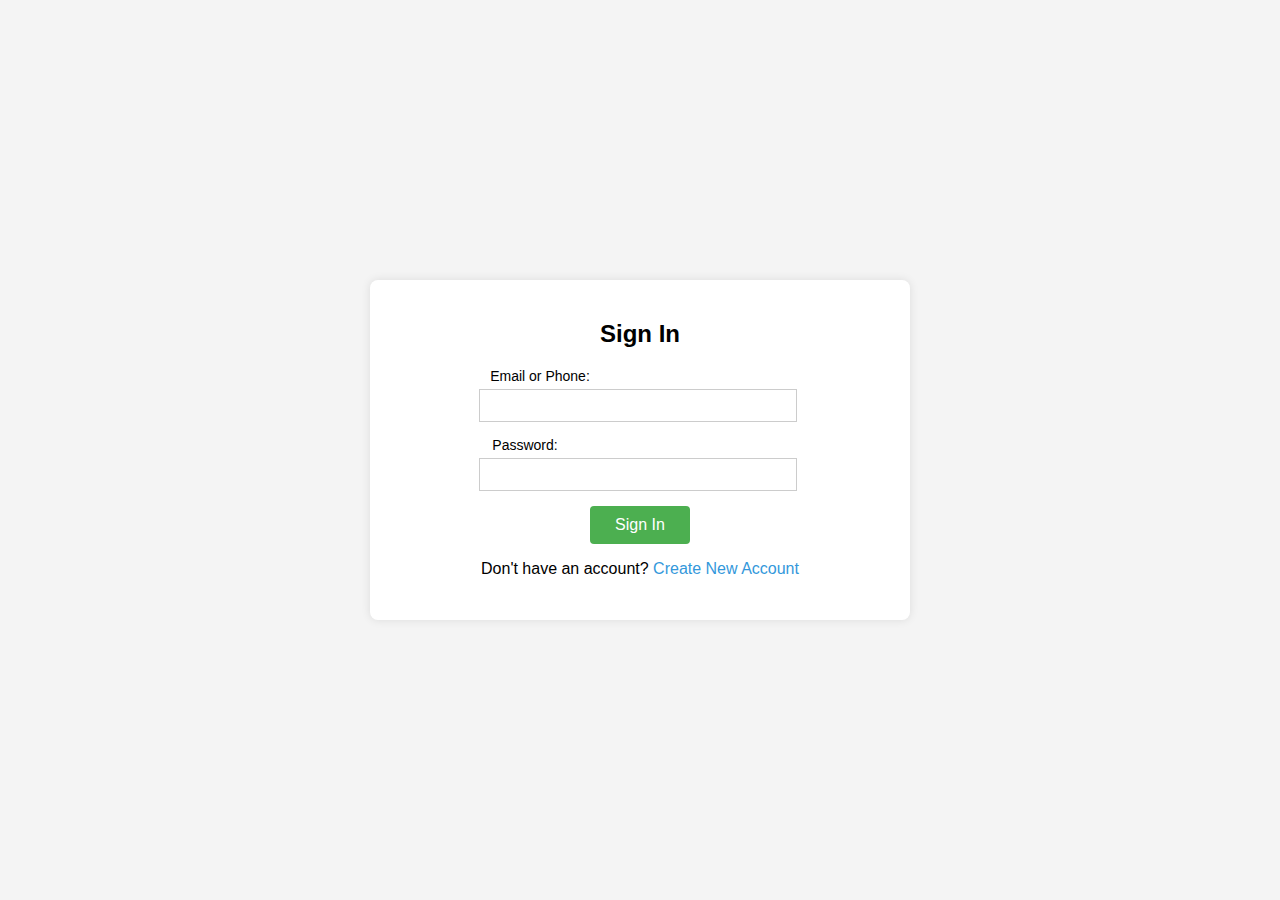
<file: signin.html>
<!DOCTYPE html>
<html lang="en">
<head>
    <meta charset="UTF-8">
    <meta name="viewport" content="width=device-width, initial-scale=1.0">
    <link rel="stylesheet" href="signin.css">
    <title>Sign In</title>
</head>
<body>

<section id="signin" class="container" style="width: 500px; height: 300px;">
    <h2>Sign In</h2>
    <form id="signin-form" onsubmit="signIn(event)">
        <div class="input-group" style="width: 300px;">
            <label for="emailPhone">Email or Phone:</label>
            <input type="text" id="emailPhone" name="emailPhone" required="" style="width: 300px;">
        </div>
        <div class="input-group">
            <label for="password" style="margin-right: 230px;" >Password:</label>
            <input type="password" id="password" name="password" required="" style="width: 300px;">
        </div>
        <button type="submit" style="width: 100px;">Sign In</button>
    </form>
    <div class="create-account">
        <p>Don't have an account? <a href="javascript:void(0);" onclick="goToSignUpPage()">Create New Account</a></p>
    </div>
</section>

<script src="signin.js"></script>
<script>
    function signIn(event) {
        // Your sign-in logic goes here

        // Prevent the form from submitting (for demonstration purposes)
        event.preventDefault();

        // Redirect to another page after successful sign-in
        window.location.href = "index.html";
    }

    function goToSignUpPage() {
        // Redirect to the signup page
        window.location.href = "signup.html";
    }
</script>
</body>
</html>
</file>
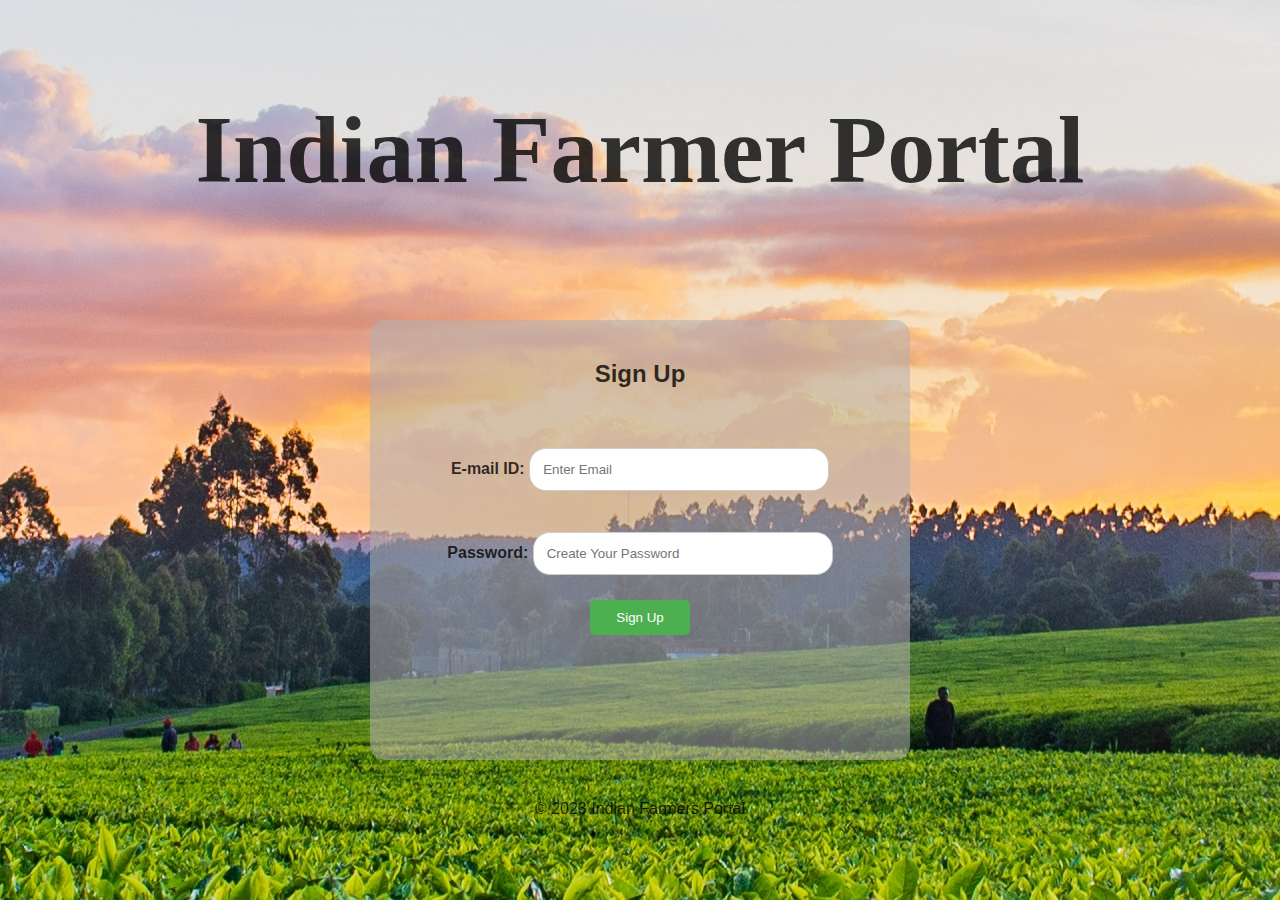
<file: signup.html>
<!DOCTYPE html>
<html lang="en">
<head>
    <meta charset="UTF-8">
    <meta name="viewport" content="width=device-width, initial-scale=1.0">
    <title>Indian Farmers Portal - Sign Up</title>
    <link rel="stylesheet" href="signup.css">
    
    <script defer src="signup.js"></script>
</head>
<body>
    <header>
        <h1>Indian Farmer Portal</h1>
    </header>

    <main>
        <section id="signup" class="container" style="width: 500px;height: 400px;">
                <h2>Sign Up</h2>
                <form id="signup-form" onsubmit="signup(event)">
                    </div>
                    <div class="email">
                    <label for="email">E-mail ID:</label>
                    <input type="email" id="email" name="email" required style="width: 300px;" placeholder="Enter Email" />
                    </div>
                    <div class="password">
                    <label for="password">Password:</label>
                    <input type="password" id="password" name="password" required style="width: 300px;" placeholder="Create Your Password"/>
                    </div>
                    <button id="signup-button" onclick="signUp()" style="width: 100px;">Sign Up</button>
                </form>
        </section>
    </main>

    <footer>
        <div>
            <p>&copy; 2023 Indian Farmers Portal</p>
        </div>
    </footer>
</body>
</html>
</file>
<file: signin.css>
body {
    font-family: 'Arial', sans-serif;
    background-color: #f4f4f4;
    margin: 0;
    display: flex;
    align-items: center;
    justify-content: center;
    height: 100vh;
}

.container {
    background-color: #fff;
    border-radius: 8px;
    box-shadow: 0 0 10px rgba(0, 0, 0, 0.1);
    padding: 20px;
    width: 300px;
    text-align: center;
}

.form {
    display: flex;
    flex-direction: column;
}

.input-group {
    margin-bottom: 15px;
}

label {
    font-size: 14px;
  margin-bottom: 5px;
  display: block;
  text-align: center;
}

input {
    padding: 8px;
  border: 1px solid #ccc;
  border-radius: -6px;
  margin-left: 89px;
  margin-right: 262px;
}

button {
    background-color: #4CAF50;
    color: white;
    padding: 10px;
    border: none;
    border-radius: 4px;
    cursor: pointer;
    font-size: 16px;
}

button:hover {
    background-color: #45a049;
}

.create-account {
    margin-top: 15px;
}

.create-account a {
    color: #3498db;
    text-decoration: none;
}

.create-account a:hover {
    text-decoration: underline;
}
</file>
<file: signup.css>
/* Add or modify styles as needed */

body {
    font-family: 'Segoe UI', Tahoma, Geneva, Verdana, sans-serif;
    margin: 0;
    padding: 0;
    background-image: url('image3.jpg');
    background-position: center;
    background-repeat: no-repeat;
    background-attachment: scroll;
    text-align: center;
    color: #000000c9;
}

.container {
    width: 80%;
    margin: 0 auto; /* Center the content */
}

header {
    padding: 30px;
    text-align: center;
    background-position: center;
    font-size: 48px;
    font-style: normal;
    font-family: Times New Roman;
}

header img {
    width: 150px; /* Adjust the size as needed */
}

main {
    padding: 20px 0;
}

#signup {
    text-align: center;
    padding: 20px;
    border-radius: 15px;
    background-color: #b5afaf8c;
}

.signup-container {
    max-width: 500px;
    margin: 0 auto;
}

form {
    display: flex;
    flex-direction: column;
    align-items: center;
}

label,name {
    margin-top: 10px;
    font-weight: bold;
}

input, select {
    margin-top: 41px;
    padding: 13px;
    width: 100%;
    box-sizing: border-box;
    border: 1px solid #ccc;
    border-radius: 17px;
}

.button-container {
    display: flex;
    justify-content: center;
    margin-top: 20px;
}

button {
    padding: 10px 20px;
    background-color: #4CAF50;
    color: white;
    cursor: pointer;
    border: none;
    border-radius: 5px;
    margin: 25px;
}

button:hover {
    background-color: #45a049;
}

p {
    margin-top: 20px;
}

a {
    color: #4CAF50;
    text-decoration: none;
}

a:hover {
    text-decoration: underline;
}
</file>
